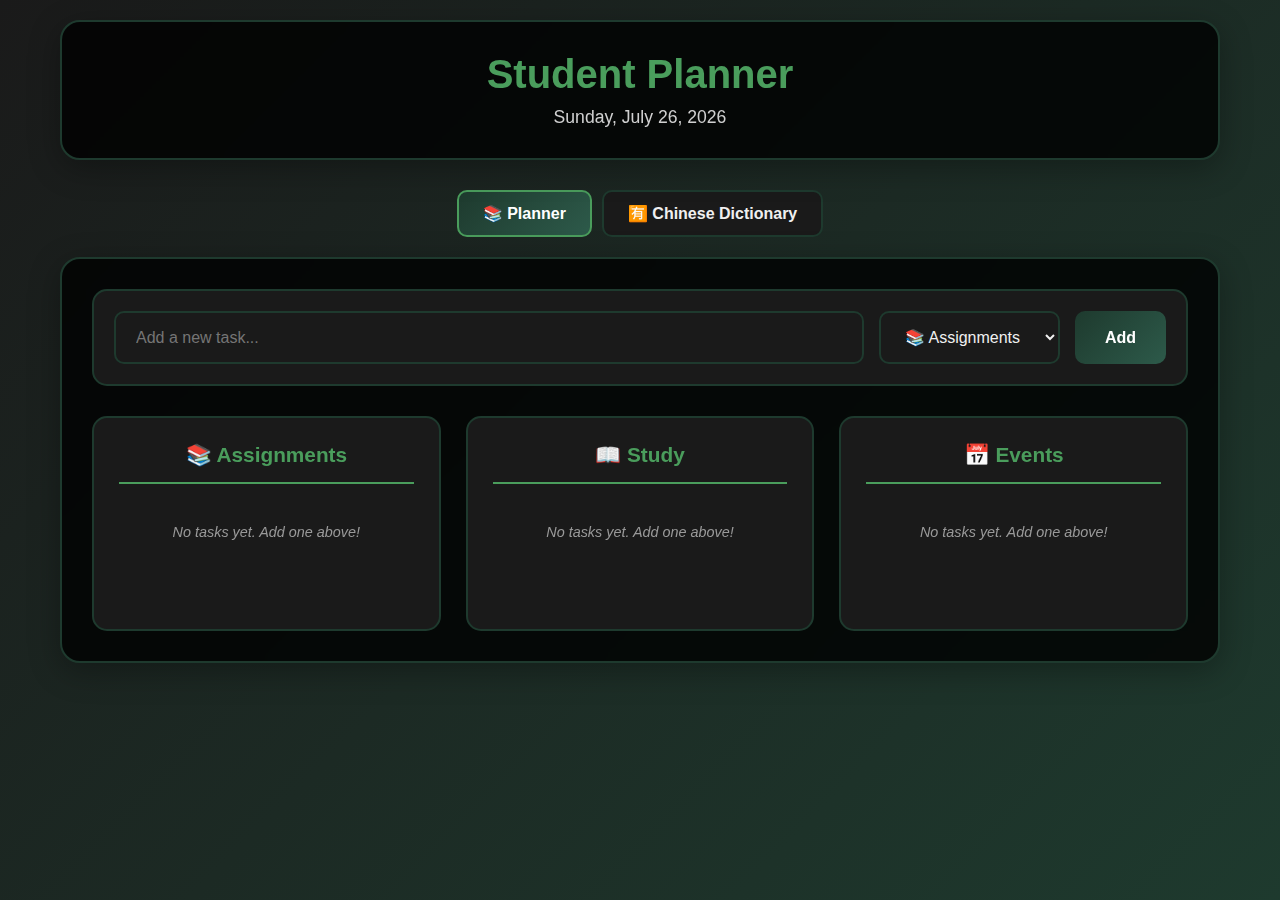
<file: index.html>
<!DOCTYPE html>
<html lang="en">
<head>
    <meta charset="UTF-8">
    <meta name="viewport" content="width=device-width, initial-scale=1.0">
    <title>Student Planner</title>
    <link rel="stylesheet" href="style.css">
    <link rel="manifest" href="manifest.json">
    <meta name="theme-color" content="#1e3a2e">
    <meta name="apple-mobile-web-app-capable" content="yes">
    <meta name="apple-mobile-web-app-status-bar-style" content="black-translucent">
    <meta name="apple-mobile-web-app-title" content="Student Planner">
    <link rel="apple-touch-icon" href="icon-192.png">
</head>
<body>
    <div class="container">
        <header>
            <h1>Student Planner</h1>
            <div class="date-display">
                <span id="current-date"></span>
            </div>
        </header>

        <!-- Navigation Tabs -->
        <nav class="tab-navigation">
            <button class="tab-btn active" data-tab="planner">📚 Planner</button>
            <button class="tab-btn" data-tab="dictionary">🈶 Chinese Dictionary</button>
        </nav>

        <main>
            <!-- Planner Tab -->
            <div id="planner-tab" class="tab-content active">
                <div class="planner-section">
                <div class="add-task">
                    <input type="text" id="task-input" placeholder="Add a new task...">
                    <select id="category-select">
                        <option value="assignments">📚 Assignments</option>
                        <option value="study">📖 Study</option>
                        <option value="events">📅 Events</option>
                    </select>
                    <button id="add-btn">Add</button>
                </div>

                <div class="task-categories">
                    <div class="category">
                        <h3>📚 Assignments</h3>
                        <ul id="assignments-list" class="task-list"></ul>
                    </div>
                    
                    <div class="category">
                        <h3>📖 Study</h3>
                        <ul id="study-list" class="task-list"></ul>
                    </div>
                    
                    <div class="category">
                        <h3>📅 Events</h3>
                        <ul id="events-list" class="task-list"></ul>
                    </div>
                </div>
            </div>
            </div>

            <!-- Chinese Dictionary Tab -->
            <div id="dictionary-tab" class="tab-content">
                <div class="dictionary-section">
                    <div class="dictionary-header">
                        <h2>🈶 Chinese Hanzi & Pinyin Dictionary</h2>
                        <div class="search-container">
                            <input type="text" id="hanzi-search" placeholder="Search Hanzi, Pinyin, or English...">
                            <button id="search-btn">🔍 Search</button>
                        </div>
                    </div>

                    <div class="dictionary-content">
                        <div class="word-display">
                            <div class="hanzi-display">
                                <span id="current-hanzi">学</span>
                                <div class="pinyin-display">
                                    <span id="current-pinyin">xué</span>
                                    <button id="pronounce-btn">🔊</button>
                                </div>
                                <div class="meaning-display">
                                    <span id="current-meaning">to study, to learn</span>
                                </div>
                            </div>
                        </div>

                        <div class="writing-practice">
                            <h3>✍️ Writing Practice</h3>
                            <div class="canvas-container">
                                <canvas id="writing-canvas" width="300" height="300"></canvas>
                                <div class="canvas-controls">
                                    <button id="clear-canvas">🗑️ Clear</button>
                                    <button id="show-stroke-order">📝 Show Stroke Order</button>
                                    <button id="practice-mode">🎯 Practice Mode</button>
                                </div>
                            </div>
                        </div>

                        <div class="stroke-order-display">
                            <h3>📝 Stroke Order</h3>
                            <div id="stroke-animation"></div>
                        </div>

                        <div class="word-list">
                            <h3>📚 Common Characters</h3>
                            <div id="character-grid"></div>
                        </div>
                    </div>
                </div>
            </div>
        </main>
    </div>

    <script src="script.js"></script>
</body>
</html>
</file>
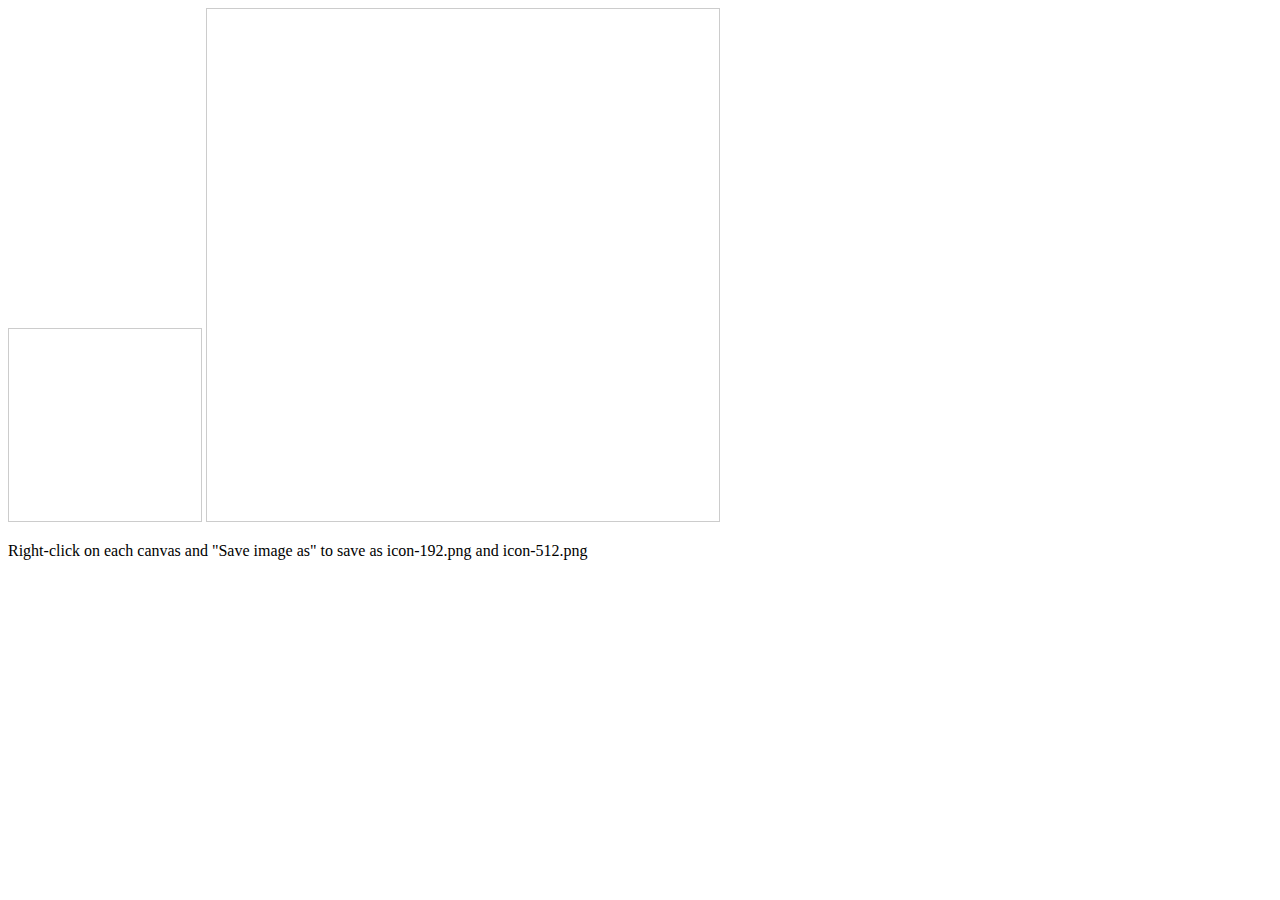
<file: create-icons.html>
<!DOCTYPE html>
<html>
<head>
    <title>Create Icons</title>
</head>
<body>
    <canvas id="canvas192" width="192" height="192" style="border: 1px solid #ccc;"></canvas>
    <canvas id="canvas512" width="512" height="512" style="border: 1px solid #ccc;"></canvas>
    
    <script>
        // Create 192x192 icon
        const canvas192 = document.getElementById('canvas192');
        const ctx192 = canvas192.getContext('2d');
        
        // Background
        ctx192.fillStyle = '#1e3a2e';
        ctx192.fillRect(0, 0, 192, 192);
        
        // Add a simple planner icon
        ctx192.fillStyle = '#4a9d5c';
        ctx192.font = 'bold 80px Arial';
        ctx192.textAlign = 'center';
        ctx192.fillText('📚', 96, 120);
        
        // Create 512x512 icon
        const canvas512 = document.getElementById('canvas512');
        const ctx512 = canvas512.getContext('2d');
        
        // Background
        ctx512.fillStyle = '#1e3a2e';
        ctx512.fillRect(0, 0, 512, 512);
        
        // Add a simple planner icon
        ctx512.fillStyle = '#4a9d5c';
        ctx512.font = 'bold 200px Arial';
        ctx512.textAlign = 'center';
        ctx512.fillText('📚', 256, 320);
        
        // Instructions
        document.body.innerHTML += '<p>Right-click on each canvas and "Save image as" to save as icon-192.png and icon-512.png</p>';
    </script>
</body>
</html>
</file>
<file: style.css>
* {
    margin: 0;
    padding: 0;
    box-sizing: border-box;
}

body {
    font-family: 'Segoe UI', Tahoma, Geneva, Verdana, sans-serif;
    background: linear-gradient(135deg, #1a1a1a 0%, #1e3a2e 100%);
    min-height: 100vh;
    color: #e8e8e8;
}

.container {
    max-width: 1200px;
    margin: 0 auto;
    padding: 20px;
}

header {
    text-align: center;
    margin-bottom: 30px;
    background: rgba(0, 0, 0, 0.8);
    padding: 30px;
    border-radius: 20px;
    box-shadow: 0 8px 32px rgba(0, 0, 0, 0.3);
    backdrop-filter: blur(10px);
    border: 2px solid #1e3a2e;
}

h1 {
    font-size: 2.5rem;
    color: #4a9d5c;
    margin-bottom: 10px;
    font-weight: 700;
}

.date-display {
    font-size: 1.1rem;
    color: #d0d0d0;
    font-weight: 500;
}

.planner-section {
    background: rgba(0, 0, 0, 0.8);
    border-radius: 20px;
    padding: 30px;
    box-shadow: 0 8px 32px rgba(0, 0, 0, 0.3);
    backdrop-filter: blur(10px);
    border: 2px solid #1e3a2e;
}

.add-task {
    display: flex;
    gap: 15px;
    margin-bottom: 30px;
    padding: 20px;
    background: #1a1a1a;
    border-radius: 15px;
    border: 2px solid #1e3a2e;
}

#task-input {
    flex: 1;
    padding: 15px 20px;
    border: 2px solid #1e3a2e;
    border-radius: 10px;
    font-size: 1rem;
    outline: none;
    transition: all 0.3s ease;
    background: #1a1a1a;
    color: #f0f0f0;
    font-weight: 500;
}

#task-input:focus {
    border-color: #2d5a4a;
    box-shadow: 0 0 0 3px rgba(30, 58, 46, 0.3);
}

#category-select {
    padding: 15px 20px;
    border: 2px solid #1e3a2e;
    border-radius: 10px;
    font-size: 1rem;
    background: #1a1a1a;
    color: #f0f0f0;
    outline: none;
    cursor: pointer;
    transition: all 0.3s ease;
    font-weight: 500;
}

#category-select:focus {
    border-color: #2d5a4a;
}

#add-btn {
    padding: 15px 30px;
    background: linear-gradient(135deg, #1e3a2e 0%, #2d5a4a 100%);
    color: white;
    border: none;
    border-radius: 10px;
    font-size: 1rem;
    font-weight: 600;
    cursor: pointer;
    transition: all 0.3s ease;
}

#add-btn:hover {
    transform: translateY(-2px);
    box-shadow: 0 5px 15px rgba(30, 58, 46, 0.4);
}

.task-categories {
    display: grid;
    grid-template-columns: repeat(auto-fit, minmax(300px, 1fr));
    gap: 25px;
}

.category {
    background: #1a1a1a;
    border-radius: 15px;
    padding: 25px;
    border: 2px solid #1e3a2e;
    transition: all 0.3s ease;
}

.category:hover {
    border-color: #2d5a4a;
    transform: translateY(-2px);
}

.category h3 {
    font-size: 1.3rem;
    margin-bottom: 20px;
    color: #4a9d5c;
    font-weight: 700;
    text-align: center;
    padding-bottom: 15px;
    border-bottom: 2px solid #4a9d5c;
}

.task-list {
    list-style: none;
    min-height: 100px;
}

.task-item {
    background: #0a0a0a;
    margin-bottom: 10px;
    padding: 15px 20px;
    border-radius: 10px;
    border: 2px solid #1e3a2e;
    display: flex;
    justify-content: space-between;
    align-items: center;
    transition: all 0.3s ease;
    animation: slideIn 0.3s ease;
}

.task-item:hover {
    border-color: #2d5a4a;
    transform: translateX(5px);
    box-shadow: 0 2px 10px rgba(30, 58, 46, 0.3);
}

.task-text {
    flex: 1;
    font-size: 1rem;
    color: #f0f0f0;
    font-weight: 500;
}

.delete-btn {
    background: #2d1b1b;
    color: #ff6b6b;
    border: 2px solid #ff6b6b;
    padding: 8px 12px;
    border-radius: 6px;
    cursor: pointer;
    font-size: 0.9rem;
    font-weight: 600;
    transition: all 0.3s ease;
}

.delete-btn:hover {
    background: #ff6b6b;
    color: #0a0a0a;
    transform: scale(1.05);
}

.empty-state {
    text-align: center;
    color: #999999;
    font-style: italic;
    padding: 20px;
    font-size: 0.9rem;
    font-weight: 500;
}

@keyframes slideIn {
    from {
        opacity: 0;
        transform: translateX(-20px);
    }
    to {
        opacity: 1;
        transform: translateX(0);
    }
}

/* Tab Navigation */
.tab-navigation {
    display: flex;
    gap: 10px;
    margin-bottom: 20px;
    justify-content: center;
}

.tab-btn {
    padding: 12px 24px;
    background: #1a1a1a;
    color: #f0f0f0;
    border: 2px solid #1e3a2e;
    border-radius: 10px;
    cursor: pointer;
    font-size: 1rem;
    font-weight: 600;
    transition: all 0.3s ease;
}

.tab-btn:hover {
    border-color: #2d5a4a;
    background: #2a2a2a;
}

.tab-btn.active {
    background: linear-gradient(135deg, #1e3a2e 0%, #2d5a4a 100%);
    border-color: #4a9d5c;
    color: white;
}

.tab-content {
    display: none;
}

.tab-content.active {
    display: block;
}

/* Dictionary Styles */
.dictionary-section {
    background: rgba(0, 0, 0, 0.8);
    border-radius: 20px;
    padding: 30px;
    box-shadow: 0 8px 32px rgba(0, 0, 0, 0.3);
    backdrop-filter: blur(10px);
    border: 2px solid #1e3a2e;
}

.dictionary-header {
    text-align: center;
    margin-bottom: 30px;
}

.dictionary-header h2 {
    color: #4a9d5c;
    font-size: 2rem;
    font-weight: 700;
    margin-bottom: 20px;
}

.search-container {
    display: flex;
    gap: 15px;
    max-width: 500px;
    margin: 0 auto;
}

#hanzi-search {
    flex: 1;
    padding: 15px 20px;
    border: 2px solid #1e3a2e;
    border-radius: 10px;
    font-size: 1rem;
    background: #1a1a1a;
    color: #f0f0f0;
    font-weight: 500;
}

#hanzi-search:focus {
    border-color: #2d5a4a;
    box-shadow: 0 0 0 3px rgba(30, 58, 46, 0.3);
    outline: none;
}

#search-btn {
    padding: 15px 25px;
    background: linear-gradient(135deg, #1e3a2e 0%, #2d5a4a 100%);
    color: white;
    border: none;
    border-radius: 10px;
    font-size: 1rem;
    font-weight: 600;
    cursor: pointer;
    transition: all 0.3s ease;
}

#search-btn:hover {
    transform: translateY(-2px);
    box-shadow: 0 5px 15px rgba(30, 58, 46, 0.4);
}

.dictionary-content {
    display: grid;
    grid-template-columns: 1fr 1fr;
    gap: 30px;
}

.word-display {
    background: #1a1a1a;
    border-radius: 15px;
    padding: 25px;
    border: 2px solid #1e3a2e;
    text-align: center;
}

.hanzi-display {
    margin-bottom: 20px;
}

#current-hanzi {
    font-size: 4rem;
    color: #4a9d5c;
    font-weight: 700;
    display: block;
    margin-bottom: 15px;
}

.pinyin-display {
    display: flex;
    align-items: center;
    justify-content: center;
    gap: 15px;
    margin-bottom: 15px;
}

#current-pinyin {
    font-size: 1.5rem;
    color: #f0f0f0;
    font-weight: 600;
}

#pronounce-btn {
    background: #2d5a4a;
    color: white;
    border: none;
    border-radius: 50%;
    width: 40px;
    height: 40px;
    cursor: pointer;
    font-size: 1.2rem;
    transition: all 0.3s ease;
}

#pronounce-btn:hover {
    background: #4a9d5c;
    transform: scale(1.1);
}

#current-meaning {
    font-size: 1.2rem;
    color: #d0d0d0;
    font-weight: 500;
}

.writing-practice {
    background: #1a1a1a;
    border-radius: 15px;
    padding: 25px;
    border: 2px solid #1e3a2e;
}

.writing-practice h3 {
    color: #4a9d5c;
    font-size: 1.3rem;
    font-weight: 700;
    margin-bottom: 20px;
    text-align: center;
}

.canvas-container {
    text-align: center;
}

#writing-canvas {
    border: 2px solid #1e3a2e;
    border-radius: 10px;
    background: #0a0a0a;
    cursor: crosshair;
    margin-bottom: 15px;
}

.canvas-controls {
    display: flex;
    gap: 10px;
    justify-content: center;
    flex-wrap: wrap;
}

.canvas-controls button {
    padding: 10px 15px;
    background: #2d5a4a;
    color: white;
    border: none;
    border-radius: 8px;
    cursor: pointer;
    font-size: 0.9rem;
    font-weight: 600;
    transition: all 0.3s ease;
}

.canvas-controls button:hover {
    background: #4a9d5c;
    transform: translateY(-2px);
}

.stroke-order-display {
    grid-column: 1 / -1;
    background: #1a1a1a;
    border-radius: 15px;
    padding: 25px;
    border: 2px solid #1e3a2e;
    margin-top: 20px;
}

.stroke-order-display h3 {
    color: #4a9d5c;
    font-size: 1.3rem;
    font-weight: 700;
    margin-bottom: 20px;
    text-align: center;
}

#stroke-animation {
    text-align: center;
    font-size: 3rem;
    color: #4a9d5c;
    min-height: 100px;
    display: flex;
    align-items: center;
    justify-content: center;
}

.word-list {
    grid-column: 1 / -1;
    background: #1a1a1a;
    border-radius: 15px;
    padding: 25px;
    border: 2px solid #1e3a2e;
    margin-top: 20px;
}

.word-list h3 {
    color: #4a9d5c;
    font-size: 1.3rem;
    font-weight: 700;
    margin-bottom: 20px;
    text-align: center;
}

#character-grid {
    display: grid;
    grid-template-columns: repeat(auto-fit, minmax(80px, 1fr));
    gap: 15px;
}

.character-item {
    background: #0a0a0a;
    border: 2px solid #1e3a2e;
    border-radius: 10px;
    padding: 15px;
    text-align: center;
    cursor: pointer;
    transition: all 0.3s ease;
}

.character-item:hover {
    border-color: #2d5a4a;
    background: #1e3a2e;
    transform: translateY(-2px);
}

.character-hanzi {
    font-size: 2rem;
    color: #4a9d5c;
    font-weight: 700;
    display: block;
    margin-bottom: 5px;
}

.character-pinyin {
    font-size: 0.8rem;
    color: #d0d0d0;
    font-weight: 500;
}

@media (max-width: 768px) {
    .container {
        padding: 15px;
    }
    
    h1 {
        font-size: 2rem;
    }
    
    .add-task {
        flex-direction: column;
    }
    
    .task-categories {
        grid-template-columns: 1fr;
    }
    
    .dictionary-content {
        grid-template-columns: 1fr;
    }
    
    .search-container {
        flex-direction: column;
    }
    
    #writing-canvas {
        width: 100%;
        max-width: 300px;
    }
}
</file>
